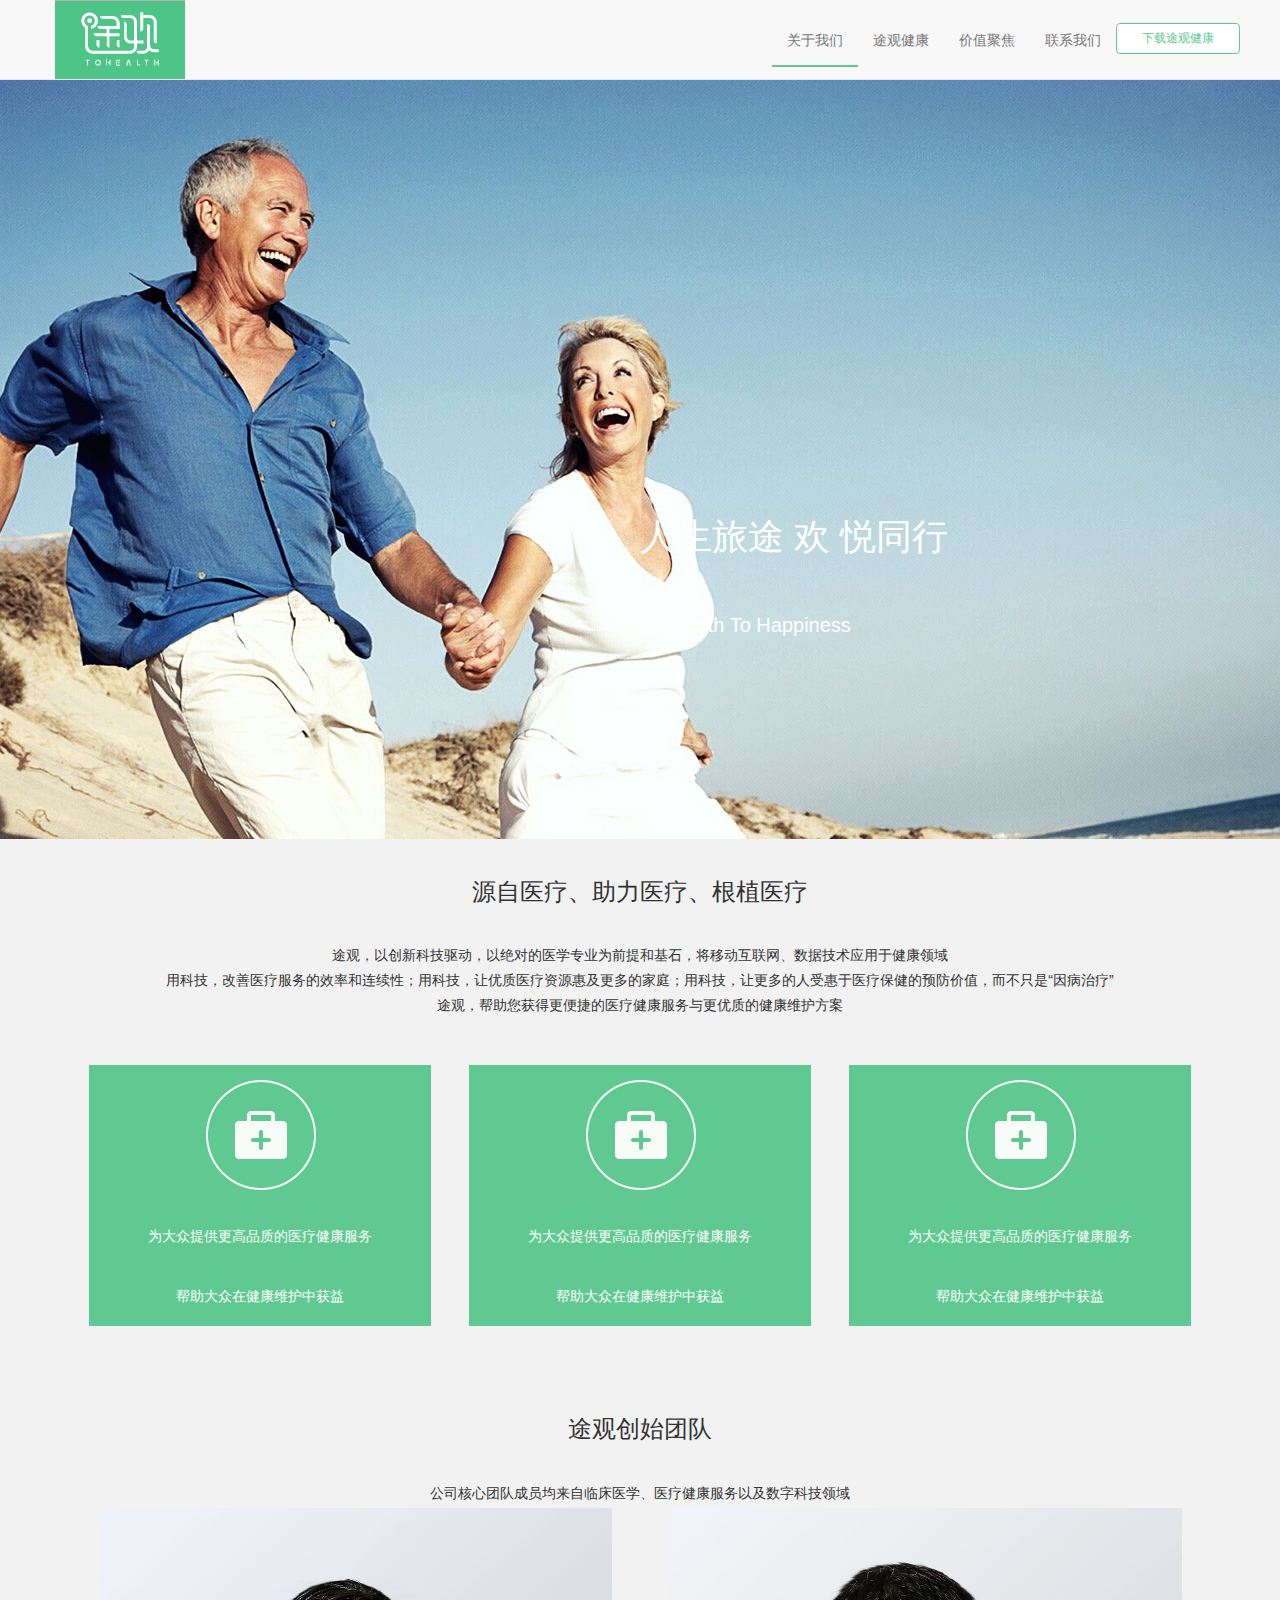
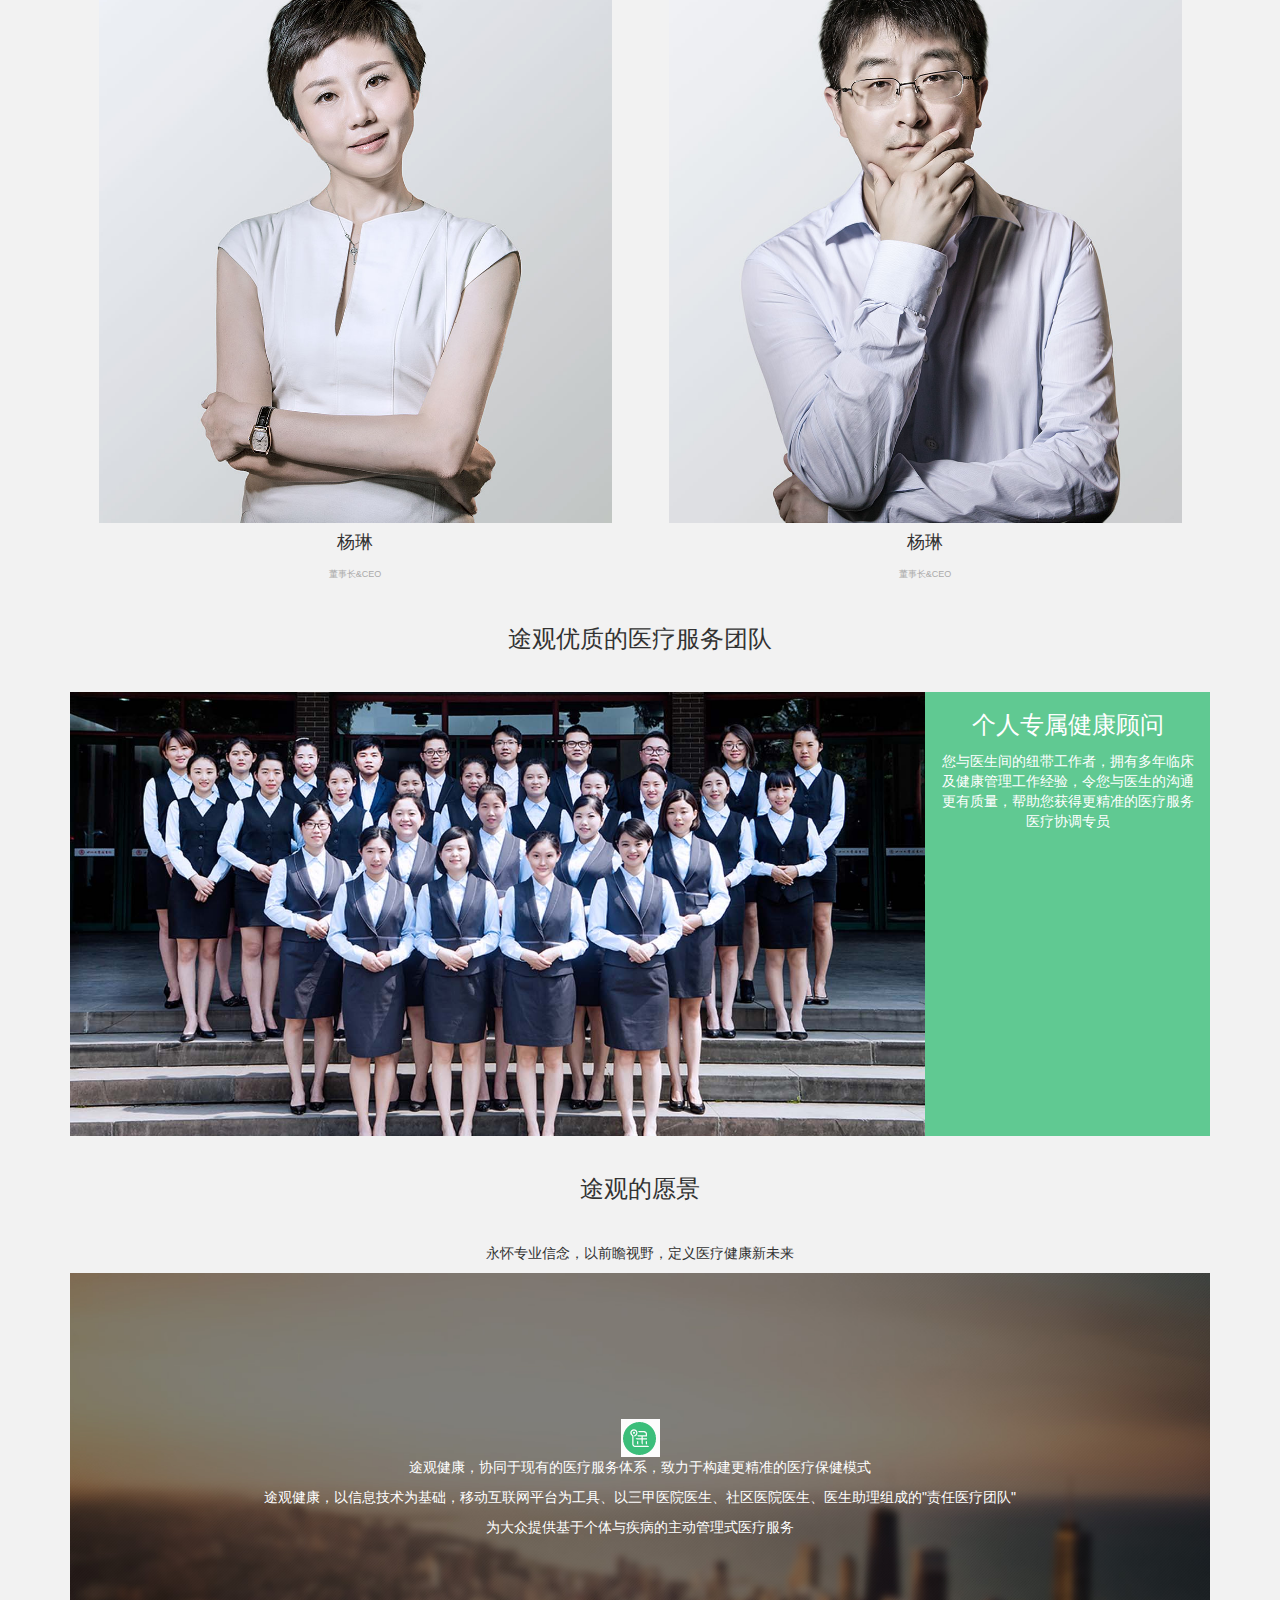
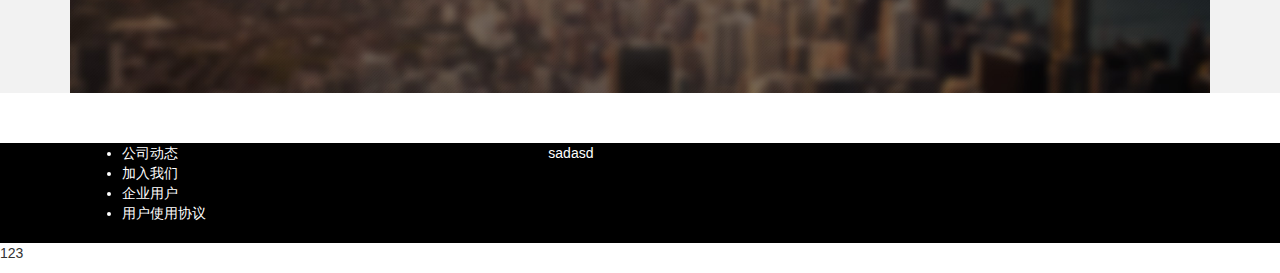
<file: index.html>
<!DOCTYPE html>
<html lang="en">
<head>
    <meta charset="UTF-8">
    <meta http-equiv="X-UA-Compatible" content="IE=edge">
    <meta name="viewport" content="width=device-width, initial-scale=1, maximum-scale=1, user-scalable=no">
    <title>途观</title>
    <link rel="stylesheet" href="css/bootstrap.min.css">
    <link rel="stylesheet" href="css/swiper.min.css">
    <link rel="stylesheet" href="css/animate.css">
    <link rel="stylesheet" href="index.css">
    <script src="js/jquery-3.6.0.js"></script>
    <script src="js/bootstrap.min.js"></script>
    <script src="js/swiper.js"></script>
    <script src="js/swiper.animate1.0.2.min.js"></script>
    
</head>
<body>

   
    <nav class="navbar navbar-default navbar-fixed-top">
        <div class="container">
            <div class="row">
                <div class="navbar-header">
                    <img src="img/logo.png" class="hidden-xs"/>
                    <img src="img/logoS.png" class="visible-xs-block navbar-brand">
                    <button type="button" class="navbar-toggle collapsed chacha" data-toggle="collapse" data-target="#collapse" aria-expanded="false">
                        <span class="icon-bar"></span>
                        <span class="icon-bar" style="opacity: 0.5;"></span>
                        <span class="icon-bar"></span>
                    </button> 
                </div>
                <div class="collapse navbar-collapse navbar-right" style="padding-top: 15px;" id="collapse">
                    <ul class="navbar-nav nav">
                        <li style="border-bottom: #60C992 2px solid;"><a href="index.html">关于我们</a></li>
                        <li><a href="health.html">途观健康</a></li>
                        <li><a href="#">价值聚焦</a></li>
                        <li><a href="#">联系我们</a></li>
                    </ul>
                    <button type="button" class="btn btn-default navbar-btn center-block">下载途观健康</button>
                </div>
            </div>
        </div>
    </nav>


    <section>
        <div class="banner">
          <div class="swiper-container swiper1">
            <div class="swiper-wrapper">
                <div class="swiper-slide slide1">
                    <h1 class="top ani visible-lg-inline-block" swiper-animate-effect="fadeInDown" swiper-animate-duration="0.5s">人生旅途 欢 悦同行</h1>
                    <h2 class="top ani visible-md-inline-block" swiper-animate-effect="fadeInDown" swiper-animate-duration="0.5s">人生旅途 欢 悦同行</h2>
                    <h3 class="top ani visible-sm-inline-block" swiper-animate-effect="fadeInDown" swiper-animate-duration="0.5s">人生旅途 欢 悦同行</h3>
                    <h4 class="top ani visible-xs-inline-block" swiper-animate-effect="fadeInDown" swiper-animate-duration="0.5s">人生旅途 欢 悦同行</h4>
                    <p class="bottom ani" swiper-animate-effect="fadeInUp" swiper-animate-duration="0.5s">To Health To Happiness</p>
                </div>
                <div class="swiper-slide slide2">
                    <h1 class="top ani visible-lg-inline-block" swiper-animate-effect="fadeInDown" swiper-animate-duration="0.5s">人生旅途 欢 悦同行</h1>
                    <h2 class="top ani visible-md-inline-block" swiper-animate-effect="fadeInDown" swiper-animate-duration="0.5s">人生旅途 欢 悦同行</h2>
                    <h3 class="top ani visible-sm-inline-block" swiper-animate-effect="fadeInDown" swiper-animate-duration="0.5s">人生旅途 欢 悦同行</h3>
                    <h4 class="top ani visible-xs-inline-block" swiper-animate-effect="fadeInDown" swiper-animate-duration="0.5s">人生旅途 欢 悦同行</h4>
                    <p class="bottom ani" swiper-animate-effect="fadeInUp" swiper-animate-duration="0.5s">To Health To Happiness</p>
                </div>
                <div class="swiper-button-prev prebtn">&lt</div>
                <div class="swiper-button-next nexbtn">&gt</div> 
                <div class="swiper-pagination swp1"></div>
            </div>
          </div>  
        </div>

        <div class="container">
            <div class="yiliao">
                <h3 class="biaoti">源自医疗、助力医疗、根植医疗</h3>
                <p>途观，以创新科技驱动，以绝对的医学专业为前提和基石，将移动互联网、数据技术应用于健康领域</p>
                <p>用科技，改善医疗服务的效率和连续性；用科技，让优质医疗资源惠及更多的家庭；用科技，让更多的人受惠于医疗保健的预防价值，而不只是“因病治疗”</p>
                <p>途观，帮助您获得更便捷的医疗健康服务与更优质的健康维护方案</p>
                <div class="yiliao_box">
                    <div class="yl_box1">
                        <img src="img/img1.png" alt="">
                        <p>为大众提供更高品质的医疗健康服务</p>
                        <p>帮助大众在健康维护中获益</p>
                    </div>
                    <div class="yl_box1">
                        <img src="img/img1.png" alt="">
                        <p>为大众提供更高品质的医疗健康服务</p>
                        <p>帮助大众在健康维护中获益</p>
                    </div>
                    <div class="yl_box1">
                        <img src="img/img1.png" alt="">
                        <p>为大众提供更高品质的医疗健康服务</p>
                        <p>帮助大众在健康维护中获益</p>
                    </div>
                </div>
            </div>
            <div class="tuandui">
                <h3 class="biaoti">途观创始团队</h3>
                <p>公司核心团队成员均来自临床医学、医疗健康服务以及数字科技领域</p>
                <div class="td_box">
                    <div class="td_1">
                        <img src="img/yanglin.jpg" alt="">
                        <div class="zhezhao">
                            <div>
                                <h5>于波</h5>
                                <p style="font-size: 9px; color: #aaa;">首席医疗官</p>
                                <p>拥有17年临床医疗经验</p>
                                <p>拥有17年临床医疗经验</p>
                                <p>曾供职于四川省人民医院</p>
                                <p>美国克林顿基金会HIV/AIDS(中国)</p>
                                <p>美国疾病控制中心(GAP)</p>
                                <p>世界卫生组织(WHO)认证培训师</p>
                            </div>  
                        </div>
                        <h4>杨琳</h4>
                        <p style="font-size: 9px; color: #aaa;">董事长&CEO</p>
                    </div>
                    <div class="td_1">
                        <img src="img/yubo.jpg" alt="">
                        <div class="zhezhao">
                            <div>
                                <h5>于波</h5>
                                <p style="font-size: 9px; color: #aaa;">首席医疗官</p>
                                <p>拥有17年临床医疗经验</p>
                                <p>拥有17年临床医疗经验</p>
                                <p>曾供职于四川省人民医院</p>
                                <p>美国克林顿基金会HIV/AIDS(中国)</p>
                                <p>美国疾病控制中心(GAP)</p>
                                <p>世界卫生组织(WHO)认证培训师</p>
                            </div>
                        </div>
                        <h4>杨琳</h4>
                        <p style="font-size: 9px; color: #aaa;">董事长&CEO</p>
                    </div>
                </div>
            </div>

            <div class="fuwu">
                <h3 class="biaoti">途观优质的医疗服务团队</h3>
                <div class="swiper-container swiper2">
                    <div class="swiper-wrapper">
                        <div class="swiper-slide">
                            <img src="img/b1.jpg" alt="">
                            <div>
                                <h3 class="ani" swiper-animate-effect="fadeInUp" swiper-animate-duration="1.5s">个人专属健康顾问</h3>
                                <p class="ani" swiper-animate-effect="fadeInUp" swiper-animate-duration="1s" swiper-animate-delay="0.5s"> 您与医生间的纽带工作者，拥有多年临床及健康管理工作经验，令您与医生的沟通更有质量，帮助您获得更精准的医疗服务医疗协调专员</p>
                            </div>
                        </div>
                        <div class="swiper-slide">
                            <img src="img/b2.jpg" alt="">
                            <div>
                                <h3 class="ani" swiper-animate-effect="fadeInUp" swiper-animate-duration="1.5s">医疗协调专员</h3>
                                <p class="ani" swiper-animate-effect="fadeInUp" swiper-animate-duration="1s" swiper-animate-delay="0.5s"> 您与家人的医疗服务协调顾问，拥有多年临床工作背景和分诊经验，给予您和家人必要的就医指导，帮助您选择适需的科室就医、获得专科医生线上预诊服务，或为您连接您所需的医疗服务</p>
                            </div>
                        </div>
                        <div class="swiper-slide">
                            <img src="img/b3.jpg" alt="">
                            <div>
                                <h3 class="ani" swiper-animate-effect="fadeInUp" swiper-animate-duration="1.5s">途观家庭医生</h3>
                                <p class="ani" swiper-animate-effect="fadeInUp" swiper-animate-duration="1s" swiper-animate-delay="0.5s"> 您与家人的健康守门人。解决您与家庭日常大多数的医疗需求及慢性疾病稳定期的治疗、随访与管理。在途观健康管理平台与健康顾问支持下，协助您完成更精准，更有价值的诊疗</p>
                            </div>
                        </div>
                        <div class="swiper-slide">
                            <img src="img/b4.jpg" alt="">
                            <div>
                                <h3 class="ani" swiper-animate-effect="fadeInUp" swiper-animate-duration="1.5s">途观大夫</h3>
                                <p class="ani" swiper-animate-effect="fadeInUp" swiper-animate-duration="1s" swiper-animate-delay="0.5s"> 如您与家人患有慢性疾病，定期为您连接三甲医院专科医生，并评估指导您的诊疗方案。当家庭发生临床医疗需求，将为您推荐并连接最适宜的医生与专家，确保获得更优的医疗解决方案</p>
                            </div>
                        </div>
                        <div class="swiper-pagination swp2"></div>
                    </div>
                </div>
                <h3 class="biaoti">途观的愿景</h3>
                <p class="huai">永怀专业信念，以前瞻视野，定义医疗健康新未来</p>
                <div class="yuanjing">
                    <img src="img/logoS.png">
                    <p>途观健康，协同于现有的医疗服务体系，致力于构建更精准的医疗保健模式</p>
                    <p>途观健康，以信息技术为基础，移动互联网平台为工具、以三甲医院医生、社区医院医生、医生助理组成的"责任医疗团队"</p> 
                    <p>为大众提供基于个体与疾病的主动管理式医疗服务</p>
                </div>  
        </div>
    </section>
    <footer class="container-fluid">
        <div class="row">
            <div class="col-md-4 col-md-offset-1">
                <ul>
                    <li>公司动态</li>
                    <li>加入我们</li>
                    <li>企业用户</li>
                    <li>用户使用协议</li>
                </ul>
            </div>
            <div class="col-md-3">
                sadasd
            </div>
        </div>
    </footer>
<p class="ani">123</p>
    <script>
        /*这两个swiper有干扰初始化没问题，但是对animate的初始化有问题*/
        var mySwiper = new Swiper('.swiper1', {
            autoplay: 3000,//可选选项，自动滑动
            effect : 'fade',
            loop : true,
            onInit: function(swiper){ //Swiper2.x的初始化是onFirstInit
                swiperAnimateCache(swiper,".swiper1"); //隐藏动画元素 
                swiperAnimate(swiper,".swiper1"); //初始化完成开始动画
            }, 
            onSlideChangeEnd: function(swiper){ 
                swiperAnimate(swiper,".swiper1"); //每个slide切换结束时也运行当前slide动画
            } , 
            prevButton:'.swiper-button-prev',
            nextButton:'.swiper-button-next',
        })
        mySwiper.container[0].onmouseover=function(){
            mySwiper.stopAutoplay();
        }
        //鼠标移出开始自动切换
        mySwiper.container[0].onmouseout=function(){
            mySwiper.startAutoplay();
        }
        var mySwiper2 = new Swiper('.swiper2', {
            autoplay: 3000,//可选选项，自动滑动
            effect : 'fade',
            loop : true,
            speed:1000,
            onInit: function(swiper){ //Swiper2.x的初始化是onFirstInit
                swiperAnimateCache(swiper,".swiper2"); //隐藏动画元素 
                swiperAnimate(swiper,".swiper2"); //初始化完成开始动画
            }, 
            onSlideChangeEnd: function(swiper){ 
                swiperAnimate(swiper,".swiper2"); //每个slide切换结束时也运行当前slide动画
            } 
        })
        var icon=document.getElementsByClassName("icon-bar");
        var chacha=document.getElementsByClassName("chacha")[0];
        var cha=true;
        chacha.onclick=function(){
            if(cha){
                icon[0].style.transform="rotate(45deg) translateY(4px) translateX(5px)"
                icon[1].style.opacity="0"
                icon[2].style.transform="rotate(-45deg) translateY(-4px) translateX(5px)"
                cha=!cha
            }
            else{
                icon[0].style.transform="rotate(0deg) translateY(0px) translateX(0px)"
                icon[1].style.opacity="0.5"
                icon[2].style.transform="rotate(0deg) translateY(0px) translateX(0px)"
                cha=!cha
            }  
        }

    </script>
</body>
</html>
</file>
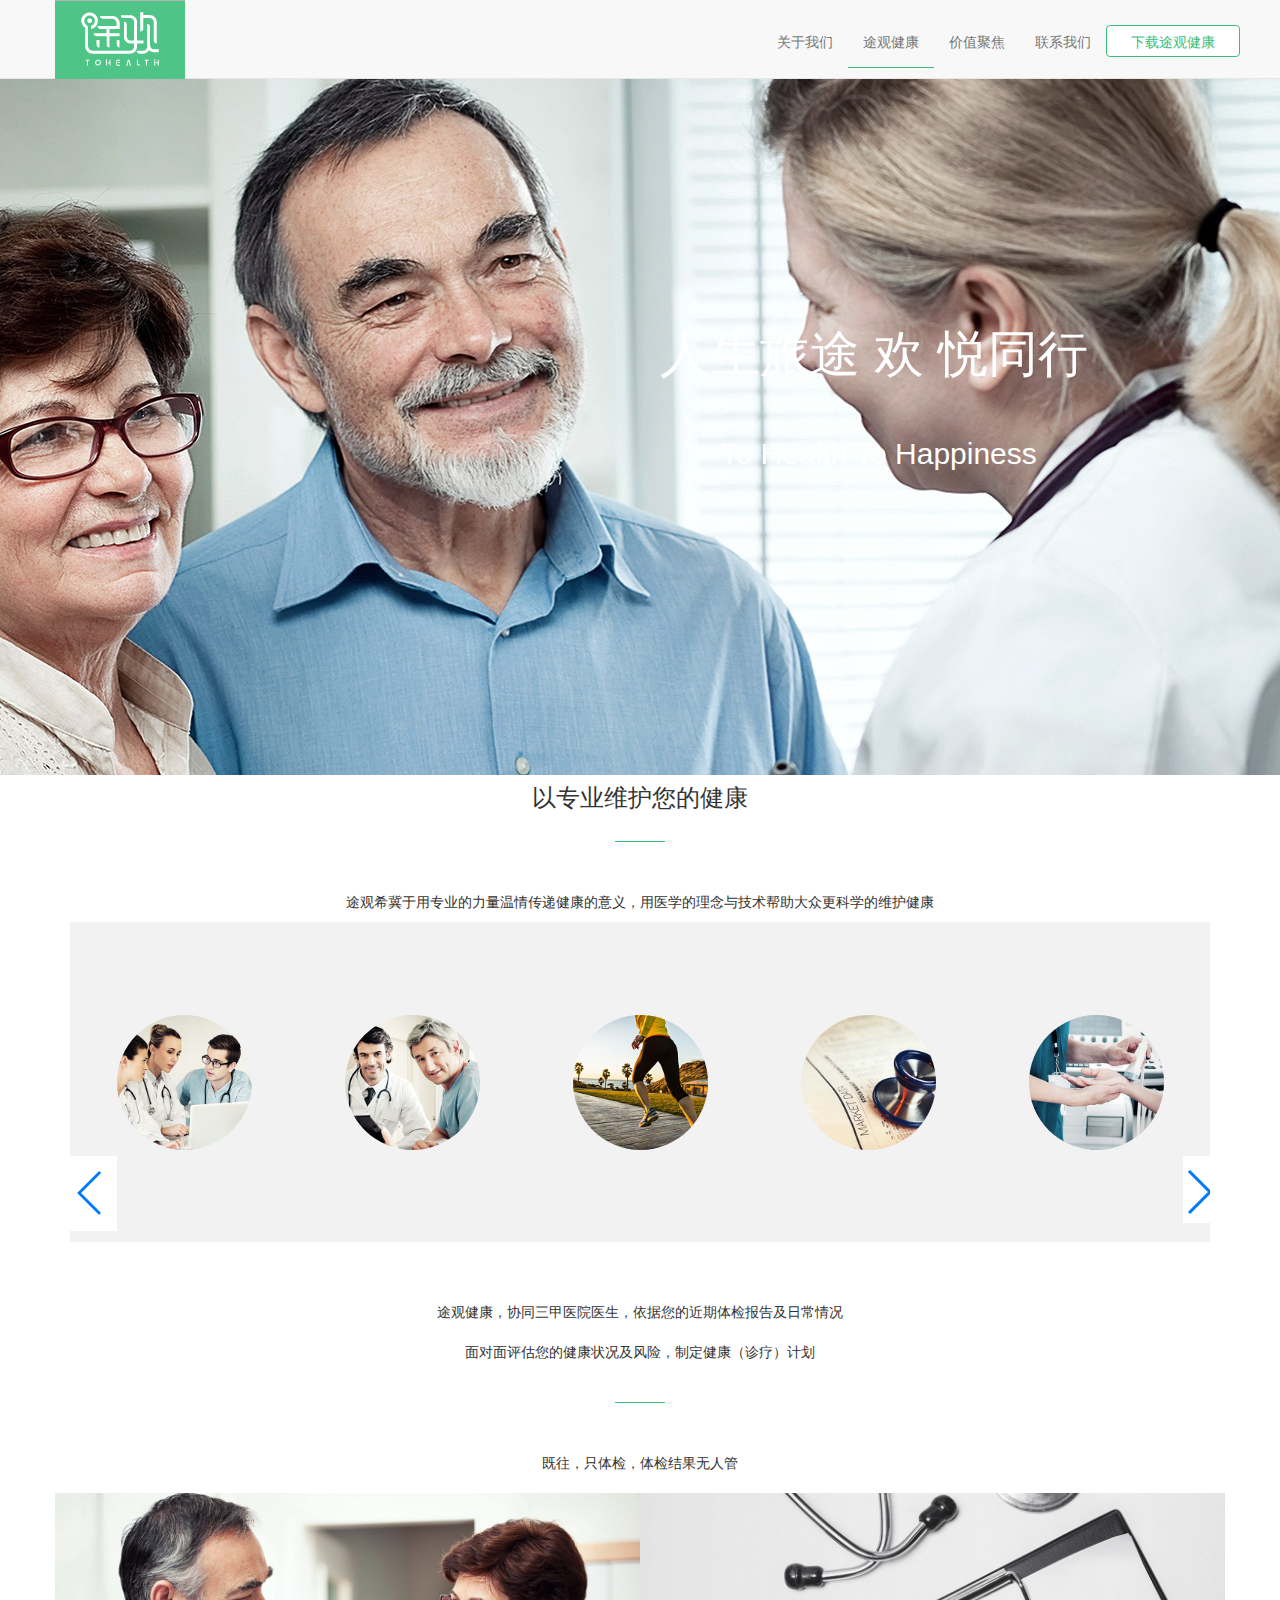
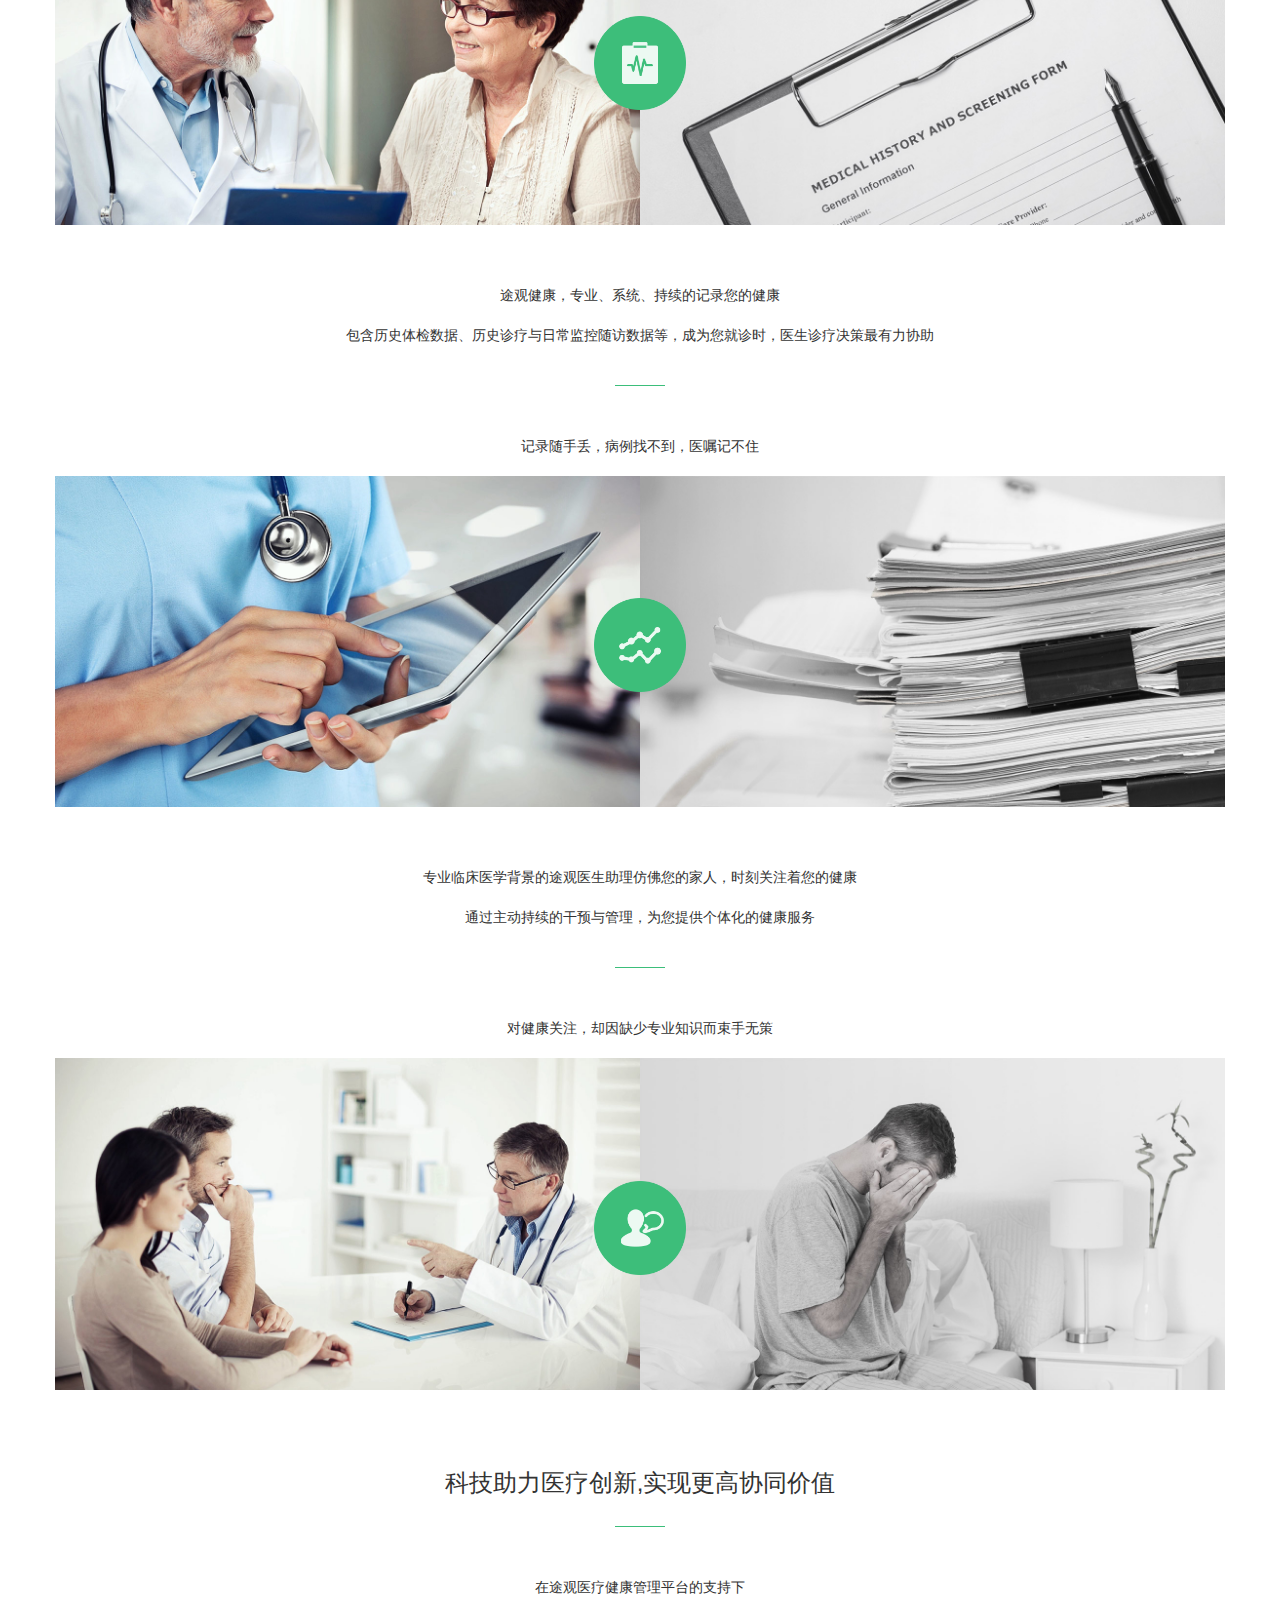
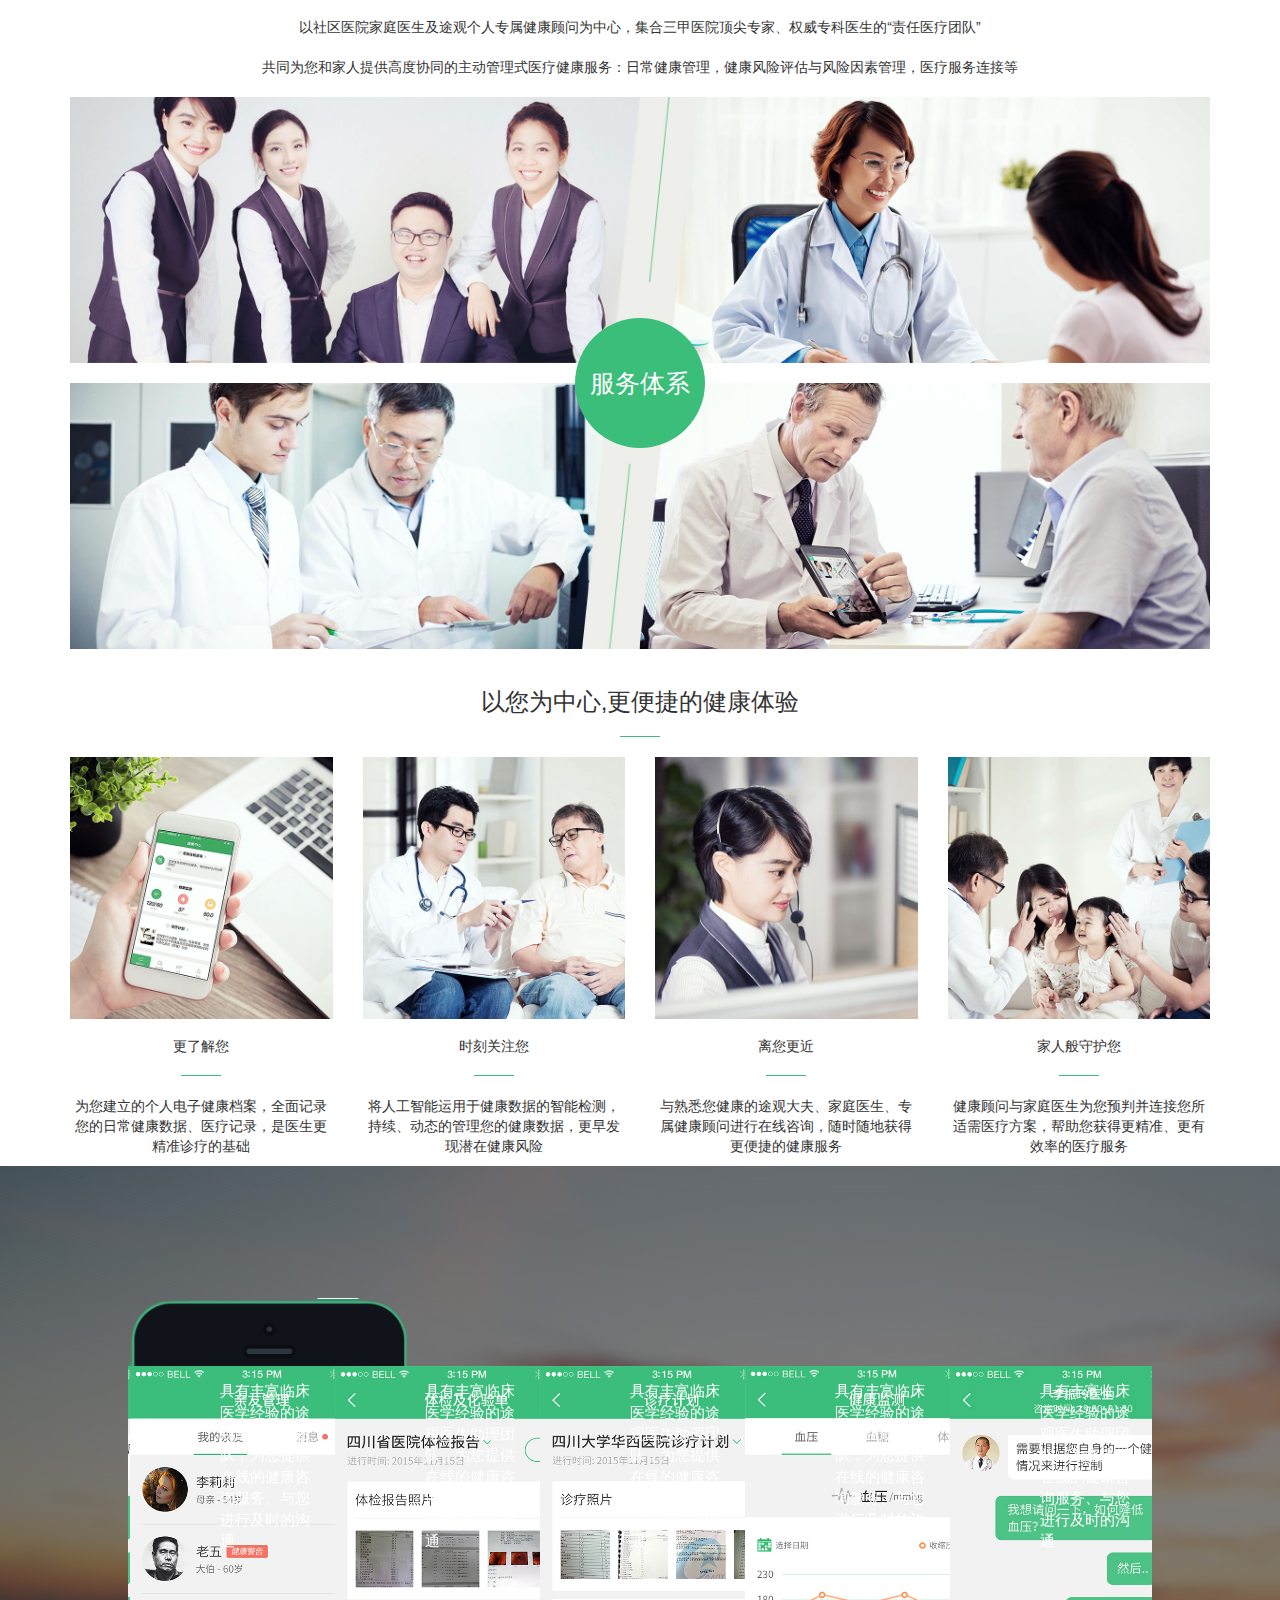
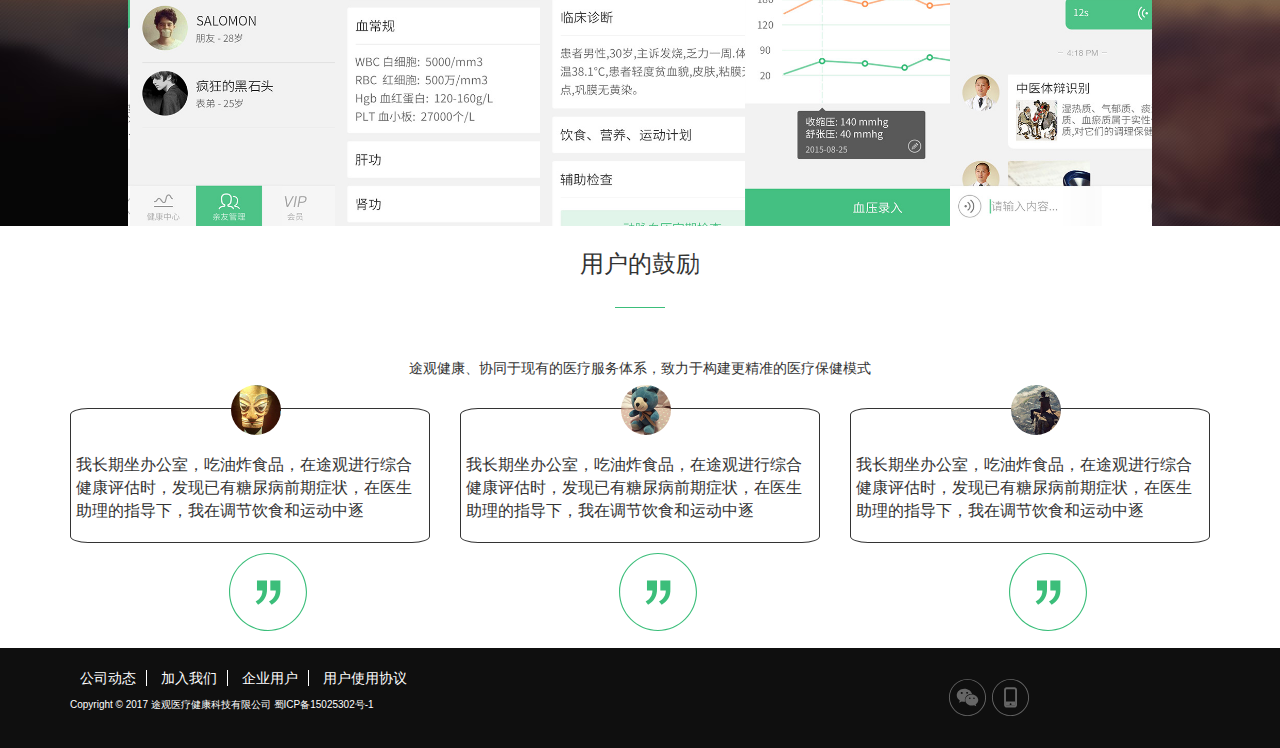
<file: health.html>
<!DOCTYPE html>
<html lang="en">
<head>
    <meta charset="UTF-8">
    <meta http-equiv="X-UA-Compatible" content="IE=edge">
    <meta name="viewport" content="width=device-width, initial-scale=1.0">
    <title>Document</title>
    <script src="js/jquery-3.6.0.js"></script>
    <link rel="stylesheet" href="health.css">
    <link rel="stylesheet" href="css/bootstrap.css">
    <link rel="stylesheet" href="css/swiper.min.css">
    <link rel="stylesheet" href="css/animate.css">
    <script src="js/swiper.js"></script>
    <script src="js/swiper.animate1.0.2.min.js"></script>
    <script src="js/bootstrap.min.js"></script>
    <style>
        *{margin: 0;padding: 0;}
      
        @media only screen and (min-width:768px){
            .navbar-brand .logos{
                display: none;
            }
            .navbar-nav li:nth-of-type(5){
                display: none;
            }
            .slide2 ul li h1{
                font-size: 20px;
            }
            .slide2 ul{
                position: absolute;
                left: 45%;  
            }
            .confirst .dou{
                width: 17%;
                margin-left: 40%;
            }
            .confirst{
                margin-bottom: 40px;
            }
        }
        @media only screen and (min-width:992px){
            .slide2 ul li h1{
                font-size: 36px;
            }
            .slide2 ul{
                position: absolute;
                left: 45%;
            }
            .confirst .dou{
                width: 25%;
                margin-left: 40%;
            }
        }
        @media only screen and (min-width:1200px){
            .slide2 ul li h1{
                font-size: 36px;
            }
            .confirst .dou{
                width: 30%;
            }
        }
        @media only screen and (max-width:768px){
            .navbar-brand img:nth-of-type(1){
                display: none;
            }
            .navbar-default{
                height: 51px;
            }
            .navbar-brand{
                width: 50px;
                height: 51px;
            }
            .navbar-brand .logos{
                width: 30px;
                height: 30px;
                margin-top: 10px;
            }
            .navbar-collapse{
                background: #f0f0f0;
                height: 237px;
            }
            .navbar-nav li{
                border-bottom: 2px solid #ccc;
                text-align: center;
            }
            .navbar .btn.btn-default{
                display: none;
            }

            .imgbox{
                display: none;
            }
            .imgboxa{
                display: block;
            }
            .slide2 ul{
                display: none; 
            }
            .slide2 .a{
                position: absolute;
                left: 1.5%;
            }

            .confirst .dou{
                width: 12%;
                margin-left: 42%;
            }
            .confirst{
                margin-bottom: 50px;
            }

            footer{
                height: 50px;
            }
            footer .container{
                padding-top: 3px;
            }
            footer .footleft .brand{
                text-align: center;
            }
        }
        
    </style>
</head>
<body>
    <nav class="navbar navbar-default navbar-fixed-top">
        <div class="container">
            <div class="row">
                <div class="navbar-header">
                  <button type="button" class="navbar-toggle collapsed" data-toggle="collapse" data-target="#col">
                    <span class="icon-bar"></span>
                    <span class="icon-bar"></span>
                    <span class="icon-bar"></span>
                  </button>
                  <a class="navbar-brand" href="#">
                      <img src="img/logo.png" alt="">
                      <img src="img/logoS.png" alt="" class="logos">
                  </a>
                </div>
                <div class="collapse navbar-collapse navbar-right" id="col">
                  <ul class="nav navbar-nav">
                    <li><a href="index.html">关于我们</a></li>
                    <li  class="on"><a href="health.html">途观健康</a></li>
                    <li><a href="value.html">价值聚焦</a></li>
                    <li><a href="content.html">联系我们</a></li>
                    <li><a href="#">下载途观健康</a></li>
                  </ul>
                  <div class="btn btn-default">下载途观健康</div>
                </div>
            </div>
        </div>
    </nav>
    <div class="imgbox">
        <div class="imgtxt">
            <div class="first">
                <div class="text1 texta">人生旅途 欢 悦同行</div>
                <div class="text2 textb">To Health To Happiness</div>
            </div>
            <div class="second">
                <div class="text1 texta">人生旅途 欢 悦同行</div>
                <div class="text2 textb">To Health To Happiness</div>
            </div>
        </div>
        
        <div class="an prev">
            <span class="glyphicon glyphicon-chevron-left"></span>
        </div>
        <div class="an next">
            <span class="glyphicon glyphicon-chevron-right"></span>
        </div>
    </div>
    <div class="imgboxa">
        <div class="firsta">
            <div class="text1 texta">人生旅途 欢 悦同行</div>
            <div class="text2 textb">To Health To Happiness</div>
        </div>
        <div class="seconda">
            <div class="text1 texta">人生旅途 欢 悦同行</div>
            <div class="text2 textb">To Health To Happiness</div>
        </div>
    </div>
    <div class="container">
        <div class="healthy">
            <h3>以专业维护您的健康</h3>
            <div class="line"></div>
            <p>途观希冀于用专业的力量温情传递健康的意义，用医学的理念与技术帮助大众更科学的维护健康</p>
            <div class="swiper-container swiper1">
                <div class="swiper-wrapper wrapper1">
                    <div class="swiper-slide slide1">
                        <img src="img/garden01.jpg" alt="" class="garden">
                    </div>
                    <div class="swiper-slide slide1">
                        <img src="img/garden02.jpg" alt="" class="garden">
                    </div>
                    <div class="swiper-slide slide1">
                        <img src="img/garden03.jpg" alt="" class="active garden">
                    </div>
                    <div class="swiper-slide slide1">
                        <img src="img/garden04.jpg" alt="" class="garden">
                    </div>
                    <div class="swiper-slide slide1">
                        <img src="img/garden05.jpg" alt="" class="garden">
                    </div>
                </div>
                <div class="swiper-button-prev">
                    <img src="img/left.jpg" alt="" class="prev">
                </div>
                <div class="swiper-button-next">
                    <img src="img/right.jpg" alt="" class="next">
                </div>
            </div>
        </div>
        <div class="tijian">
            <p>途观健康，协同三甲医院医生，依据您的近期体检报告及日常情况</p>
            <p>面对面评估您的健康状况及风险，制定健康（诊疗）计划</p>
            <div class="line"></div>
            <p>既往，只体检，体检结果无人管</p>
            <div class="row">
                <img src="img/tuhuan1_l2x.jpg" alt="" class="col-lg-6 col-md-6 col-sm-6 col-xs-6">    
                <img src="img/tuhuan1_r2x.jpg" alt="" class="col-lg-6 col-md-6  col-sm-6 col-xs-6">
            </div>
            <img src="img/zljh-logo-icon.png" alt="" class="green1">
        </div>
        <div class="jilu">
            <p>途观健康，专业、系统、持续的记录您的健康</p>
            <p>包含历史体检数据、历史诊疗与日常监控随访数据等，成为您就诊时，医生诊疗决策最有力协助</p>
            <div class="line"></div>
            <p>记录随手丢，病例找不到，医嘱记不住</p>
            <div class="row">
                <img src="img/tuhuan3_l2x.jpg" alt="" class="col-lg-6 col-md-6 col-sm-6 col-xs-6">    
                <img src="img/tuhuan4_r2x.jpg" alt="" class="col-lg-6 col-md-6  col-sm-6 col-xs-6">
            </div>
            <img src="img/hzsj-logo-icon.png" alt="" class="green1">
        </div>
        <div class="focus">
            <p>专业临床医学背景的途观医生助理仿佛您的家人，时刻关注着您的健康</p>
            <p>通过主动持续的干预与管理，为您提供个体化的健康服务</p>
            <div class="line"></div>
            <p>对健康关注，却因缺少专业知识而束手无策</p>
            <div class="row">
                <img src="img/tuhuan5_l2x.jpg" alt="" class="col-lg-6 col-md-6 col-sm-6 col-xs-6">    
                <img src="img/tuhuan6_r2x.jpg" alt="" class="col-lg-6 col-md-6  col-sm-6 col-xs-6">
            </div>
            <img src="img/hzgl-logo-icon.png" alt="" class="green1">
        </div>
        <div class="service">
            <h3>科技助力医疗创新,实现更高协同价值</h3>
            <div class="line"></div>
            <p>在途观医疗健康管理平台的支持下</p>
            <p>以社区医院家庭医生及途观个人专属健康顾问为中心，集合三甲医院顶尖专家、权威专科医生的“责任医疗团队”</p>
            <p>共同为您和家人提供高度协同的主动管理式医疗健康服务：日常健康管理，健康风险评估与风险因素管理，医疗服务连接等</p>
            <div class="ser">
                <img src="img/fuwutixi-11.jpg" alt="">
                <img src="img/fuwutixi-2.jpg" alt="">
                <div class="circle">
                    <span>服务体系</span>
                </div>
            </div>
            
        </div>
        <div class="tiyan">
            <h3>以您为中心,更便捷的健康体验</h3>
            <div class="line"></div>
            <div class="row">
                <div class="tu1 col-lg-3 col-md-3 col-sm-3 col-xs-6">
                    <img src="img/center-img-01.jpg" alt="">
                    <h5>更了解您</h5>
                    <div class="line"></div>
                    <p>为您建立的个人电子健康档案，全面记录您的日常健康数据、医疗记录，是医生更精准诊疗的基础</p>
                </div>
                <div class="tu1 col-lg-3 col-md-3 col-sm-3 col-xs-6">
                    <img src="img/center-img-02.jpg" alt="">
                    <h5>时刻关注您</h5>
                    <div class="line"></div>
                    <p>将人工智能运用于健康数据的智能检测，持续、动态的管理您的健康数据，更早发现潜在健康风险</p>
                </div>
                <div class="tu1 col-lg-3 col-md-3 col-sm-3 col-xs-6">
                    <img src="img/center-img-03.jpg" alt="">
                    <h5>离您更近</h5>
                    <div class="line"></div>
                    <p>与熟悉您健康的途观大夫、家庭医生、专属健康顾问进行在线咨询，随时随地获得更便捷的健康服务</p>
                </div>
                <div class="tu1 col-lg-3 col-md-3 col-sm-3 col-xs-6">
                    <img src="img/center-img-04.jpg" alt="">
                    <h5>家人般守护您</h5>
                    <div class="line"></div>
                    <p>健康顾问与家庭医生为您预判并连接您所适需医疗方案，帮助您获得更精准、更有效率的医疗服务</p>
                </div>
            </div>
        </div>
    </div>
    <div class="changemore">
        <img src="img/phone.png" alt="" class="phone">
        <div class="swiper-container swiper2">
            <div class="swiper-wrapper wrapper2">
                <div class="swiper-slide slide2">
                    <img src="img/a1.jpg" alt="" class="a">
                    <ul>
                        <li class="ani" swiper-animate-effect="fadeInUp" swiper-animate-duration="0.5s" swiper-animate-delay="0.3s"><h1>随时随地</h1></li>
                        <li class="ani" swiper-animate-effect="fadeInUp" swiper-animate-duration="0.5s" swiper-animate-delay="0.6s"><h1>咨询您的专属健康顾问</h1></li>
                        <li class="ani" swiper-animate-effect="fadeInUp" swiper-animate-duration="0.5s" swiper-animate-delay="0.9s"><div class="line"></div></li>
                        <li class="ani" swiper-animate-effect="fadeInUp" swiper-animate-duration="0.5s" swiper-animate-delay="1.2s"><p>具有丰富临床医学经验的途观医生助理团队，为您提供在线的健康咨询服务、与您进行及时的沟通</p></li>
                    </ul>
                </div>
                <div class="swiper-slide slide2">
                    <img src="img/a2.jpg" alt="" class="a">
                    <ul>
                        <li class="ani" swiper-animate-effect="fadeInUp" swiper-animate-duration="0.5s" swiper-animate-delay="0.3s"><h1>随时随地</h1></li>
                        <li class="ani" swiper-animate-effect="fadeInUp" swiper-animate-duration="0.5s" swiper-animate-delay="0.6s"><h1>咨询您的专属健康顾问</h1></li>
                        <li class="ani" swiper-animate-effect="fadeInUp" swiper-animate-duration="0.5s" swiper-animate-delay="0.9s"><div class="line"></div></li>
                        <li class="ani" swiper-animate-effect="fadeInUp" swiper-animate-duration="0.5s" swiper-animate-delay="1.2s"><p>具有丰富临床医学经验的途观医生助理团队，为您提供在线的健康咨询服务、与您进行及时的沟通</p></li>
                    </ul>
                </div>
                <div class="swiper-slide slide2">
                    <img src="img/a3.jpg" alt="" class="a">
                    <ul>
                        <li class="ani" swiper-animate-effect="fadeInUp" swiper-animate-duration="0.5s" swiper-animate-delay="0.3s"><h1>随时随地</h1></li>
                        <li class="ani" swiper-animate-effect="fadeInUp" swiper-animate-duration="0.5s" swiper-animate-delay="0.6s"><h1>咨询您的专属健康顾问</h1></li>
                        <li class="ani" swiper-animate-effect="fadeInUp" swiper-animate-duration="0.5s" swiper-animate-delay="0.9s"><div class="line"></div></li>
                        <li class="ani" swiper-animate-effect="fadeInUp" swiper-animate-duration="0.5s" swiper-animate-delay="1.2s"><p>具有丰富临床医学经验的途观医生助理团队，为您提供在线的健康咨询服务、与您进行及时的沟通</p></li>
                    </ul>
                </div>
                <div class="swiper-slide slide2">
                    <img src="img/a4.jpg" alt="" class="a">
                    <ul>
                        <li class="ani" swiper-animate-effect="fadeInUp" swiper-animate-duration="0.5s" swiper-animate-delay="0.3s"><h1>随时随地</h1></li>
                        <li class="ani" swiper-animate-effect="fadeInUp" swiper-animate-duration="0.5s" swiper-animate-delay="0.6s"><h1>咨询您的专属健康顾问</h1></li>
                        <li class="ani" swiper-animate-effect="fadeInUp" swiper-animate-duration="0.5s" swiper-animate-delay="0.9s"><div class="line"></div></li>
                        <li class="ani" swiper-animate-effect="fadeInUp" swiper-animate-duration="0.5s" swiper-animate-delay="1.2s"><p>具有丰富临床医学经验的途观医生助理团队，为您提供在线的健康咨询服务、与您进行及时的沟通</p></li>
                    </ul>
                </div>
                <div class="swiper-slide slide2">
                    <img src="img/a5.jpg" alt="" class="a">
                    <ul>
                        <li class="ani" swiper-animate-effect="fadeInUp" swiper-animate-duration="0.5s" swiper-animate-delay="0.3s"><h1>随时随地</h1></li>
                        <li class="ani" swiper-animate-effect="fadeInUp" swiper-animate-duration="0.5s" swiper-animate-delay="0.6s"><h1>咨询您的专属健康顾问</h1></li>
                        <li class="ani" swiper-animate-effect="fadeInUp" swiper-animate-duration="0.5s" swiper-animate-delay="0.9s"><div class="line"></div></li>
                        <li class="ani" swiper-animate-effect="fadeInUp" swiper-animate-duration="0.5s" swiper-animate-delay="1.2s"><p>具有丰富临床医学经验的途观医生助理团队，为您提供在线的健康咨询服务、与您进行及时的沟通</p></li>
                    </ul>
                </div>
            </div>
        </div>
    </div>
    <div class="container">
        <div class="conage">
            <h3>用户的鼓励</h3>
            <div class="line"></div>
            <p class="conp">途观健康、协同于现有的医疗服务体系，致力于构建更精准的医疗保健模式</p>
            <div class="row">
                <div class="confirst col-lg-4 col-md-4 col-sm-6 col-xs-12">
                    <img src="img/xiong1.jpg" alt="" class="xiong">
                    <p class="xiongtext">我长期坐办公室，吃油炸食品，在途观进行综合健康评估时，发现已有糖尿病前期症状，在医生助理的指导下，我在调节饮食和运动中逐</p>
                    <img src="img/yhgl-icon.svg" alt="" class="dou col-lg-3 col-md-3">
                </div>
                <div class="confirst col-lg-4 col-md-4 col-sm-6 col-xs-12">
                    <img src="img/xiong2.jpg" alt="" class="xiong">
                    <p class="xiongtext">我长期坐办公室，吃油炸食品，在途观进行综合健康评估时，发现已有糖尿病前期症状，在医生助理的指导下，我在调节饮食和运动中逐</p>
                    <img src="img/yhgl-icon.svg" alt="" class="dou col-lg-3 col-md-3">
                </div>
                <div class="confirst col-lg-4 col-md-4 col-sm-6 col-xs-12">
                    <img src="img/xiong3.jpg" alt="" class="xiong">
                    <p class="xiongtext">我长期坐办公室，吃油炸食品，在途观进行综合健康评估时，发现已有糖尿病前期症状，在医生助理的指导下，我在调节饮食和运动中逐</p>
                    <img src="img/yhgl-icon.svg" alt="" class="dou col-lg-3 col-md-3">
                </div>
            </div>
        </div>
    </div>
    <div class="container-fulid">
        <footer>
            <div class="container">
                <div class="row">
                    <div class="footleft col-lg-9 col-md-9 col-sm-9">
                        <div class="foot hidden-xs">
                            <a href="#">公司动态</a>
                            <a href="#">加入我们</a>
                            <a href="#">企业用户</a>
                            <a href="#">用户使用协议</a>
                        </div>
                        <div class="brand">  
                            Copyright © 2017 途观医疗健康科技有限公司 蜀ICP备15025302号-1
                        </div>
                    </div>
                    <div class="footright col-lg-3 col-md-3 col-sm-3 hidden-xs">
                        <img src="img/wewix-ico.svg" alt="">
                        <img src="img/shouji-logo-icon.svg" alt="">
                    </div>
                </div>
            </div>
        </footer>
    </div>
    <script>
        var flag=true;
        $('.navbar-toggle.collapsed').click(function(){
            if(flag){
                $('span:nth-of-type(1)').css({transform:"rotate(45deg) translateY(3px) translateX(7px)",transition:"all 1s"})
                $('span:nth-of-type(2)').css({opacity:"0",transition:"all 1s"})
                $('span:nth-of-type(3)').css({transform:"rotate(-45deg) translateY(-3px) translateX(7px)",transition:"all 1s"})
                flag=!flag
            }else{
                $('span:nth-of-type(1)').css({transform:"rotate(0deg)"})
                $('span:nth-of-type(2)').css({opacity:"1"})
                $('span:nth-of-type(3)').css({transform:"rotate(0deg)"})
                flag=!flag
            }
        })
        
        var mySwiper = new Swiper ('.swiper1', {
            onInit: function(swiper){ //Swiper2.x的初始化是onFirstInit
                swiperAnimateCache(swiper); //隐藏动画元素 
                swiperAnimate(swiper); //初始化完成开始动画
            }, 
                onSlideChangeEnd: function(swiper){ 
                swiperAnimate(swiper); //每个slide切换结束时也运行当前slide动画
            } ,

            onSlideChangeStart: function(swiper){
                $(".slide1 .garden").css({width:"135px",height:"135px"})
                $(".slide1 .garden").eq(swiper.activeIndex).css({width:"270px",height:"270px"})
            },
            slidesPerView:5,
            loop:true,
            autoplay:2000,
            centeredSlides : true,
            initialSlide :2,
            observer: true,
            speed:2000,
            prevButton:'.swiper-button-prev',
            nextButton:'.swiper-button-next',
        })
        var mySwiper2=new Swiper('.swiper2',{
            onInit: function(swiper){ //Swiper2.x的初始化是onFirstInit
                swiperAnimateCache(swiper); //隐藏动画元素 
                swiperAnimate(swiper); //初始化完成开始动画
            }, 
                onSlideChangeEnd: function(swiper){ 
                swiperAnimate(swiper); //每个slide切换结束时也运行当前slide动画
            } ,
            autoplay: 1000,//可选选项，自动滑动
            speed:1000,
            slidesPerView : 5,
            loop:true,
            spaceBetween : 1,
            centeredSlides:true,
            initialSlide: 2,
        })
        function star(){
            var wid=$(document).width()
            console.log(wid)
            if(wid<992){
                mySwiper.params.slidesPerView=1;    
            }
            else if(wid>1200){
                mySwiper.params.slidesPerView=5;         
            }
            else{
                mySwiper.params.slidesPerView=3;
            }
            mySwiper.update();
            mySwiper.reLoop();
            mySwiper.onResize();
            mySwiper.slideNext();
        }
        window.onresize=function(){star();}
        window.onload=function(){ star();}
    </script>
</body>
</html>
</file>
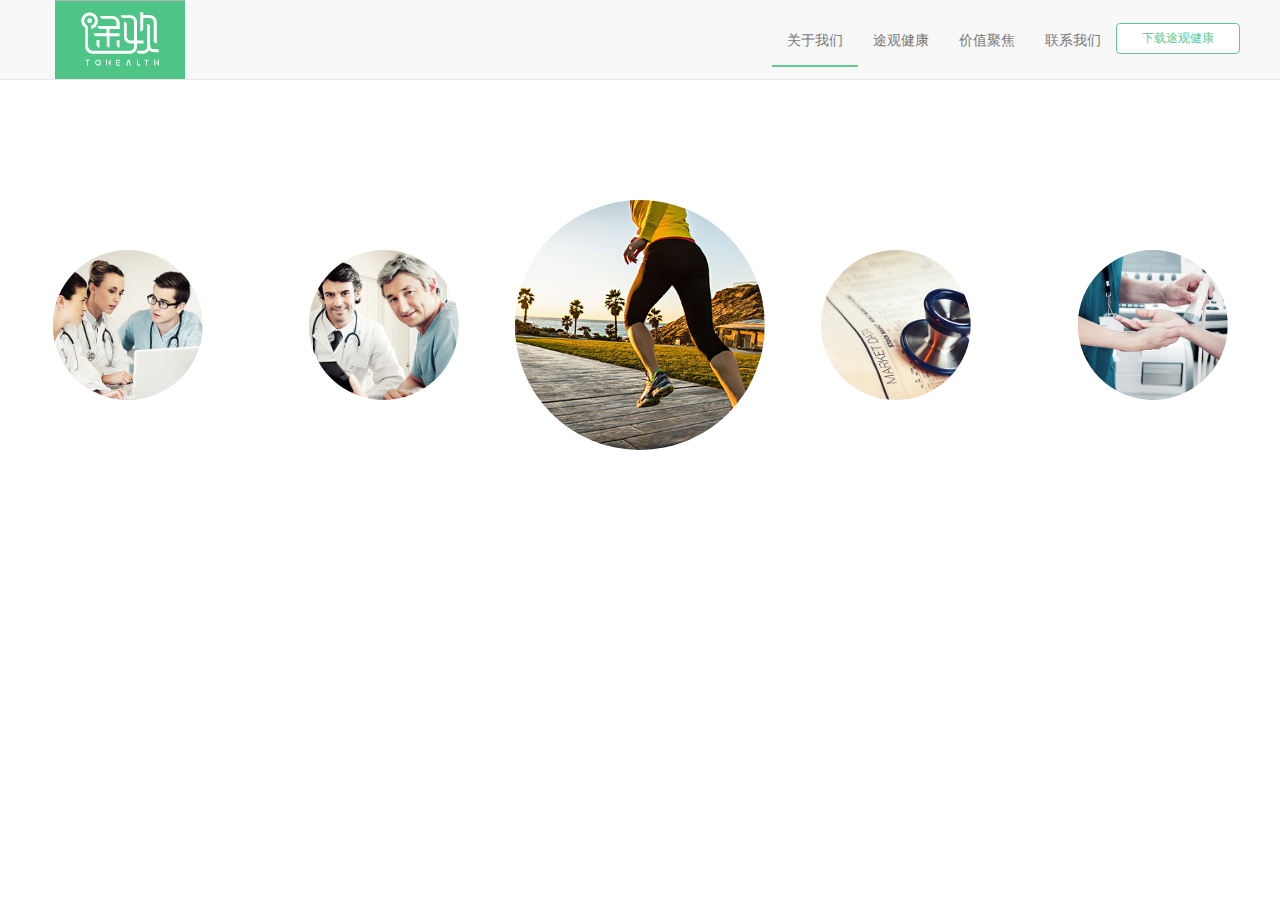
<file: LIANXI.HTML>
<!DOCTYPE html>
<html lang="en">
    <head>
        <meta charset="UTF-8">
        <meta http-equiv="X-UA-Compatible" content="IE=edge">
        <meta name="viewport" content="width=device-width, initial-scale=1, maximum-scale=1, user-scalable=no">
        <title>Health</title>
        <link rel="stylesheet" href="css/bootstrap.min.css">
        <link rel="stylesheet" href="css/swiper.min.css">
        <link rel="stylesheet" href="css/animate.css">
        <link rel="stylesheet" href="index.css">
        <script src="js/jquery-3.6.0.js"></script>
        <script src="js/bootstrap.min.js"></script>
        <script src="js/swiper.js"></script>
        <script src="js/swiper.animate1.0.2.min.js"></script>
        <style>
            .swiper-slide{
                width: 250px;
                height: 250px;
                margin-top: 200px;
                display: flex;
                flex-direction: column;
                justify-content: center;
                align-items: center;

            }
            .swiper2 .swiper-slide img{
                width: 150px;
                height: 150px;
                border-radius: 50%;
                transition: all 0.5s;
            }
        </style>
    </head>
    <body>
        <nav class="navbar navbar-default navbar-fixed-top">
            <div class="container">
                <div class="row">
                    <div class="navbar-header">
                        <img src="img/logo.png" class="hidden-xs"/>
                        <img src="img/logoS.png" class="visible-xs-block navbar-brand">
                        <button type="button" class="navbar-toggle collapsed chacha" data-toggle="collapse" data-target="#collapse" aria-expanded="false">
                            <span class="icon-bar"></span>
                            <span class="icon-bar" style="opacity: 0.5;"></span>
                            <span class="icon-bar"></span>
                        </button> 
                    </div>
                    <div class="collapse navbar-collapse navbar-right" style="padding-top: 15px;" id="collapse">
                        <ul class="navbar-nav nav">
                            <li style="border-bottom: #60C992 2px solid;"><a href="index.html">关于我们</a></li>
                            <li><a href="#">途观健康</a></li>
                            <li><a href="#">价值聚焦</a></li>
                            <li><a href="#">联系我们</a></li>
                        </ul>
                        <button type="button" class="btn btn-default navbar-btn center-block">下载途观健康</button>
                    </div>
                </div>
            </div>
        </nav>

        <div class="swiper-container swiper2">
            <div class="swiper-wrapper">
                <div class="swiper-slide"><img  src="img/garden01.jpg" alt=""></div>
                <div class="swiper-slide"><img  src="img/garden02.jpg" alt=""></div>
                <div class="swiper-slide"><img  src="img/garden03.jpg" alt=""></div>
                <div class="swiper-slide"><img  src="img/garden04.jpg" alt=""></div>
                <div class="swiper-slide"><img  src="img/garden05.jpg" alt=""></div>
            </div>
        </div>




<script>
      var mySwiper = new Swiper('.swiper2', {
            autoplay: 1000,//可选选项，自动滑动
            speed:1000,
            slidesPerView : 5,
            loop:true,
            spaceBetween : 1,
            centeredSlides:true,
            initialSlide: 2,
            autoplayDisableOnInteraction : false,
            onSlideChangeStart: function(swiper){       
                $(".swiper-slide img").css({"width":"150px","height":"150px"})
                $(".swiper-slide img").eq(swiper.activeIndex).css({"width":"250px","height":"250px"})
            },
            onSlideChangeEnd: function(swiper){
                swiper.startAutoplay();
            }
        })    
        function star(){
            var wid=$(document).width()
            console.log(wid)
            if(wid<992){
                mySwiper.params.slidesPerView=1;    
            }
            else if(wid>1200){
                mySwiper.params.slidesPerView=5;         
            }
            else{
                mySwiper.params.slidesPerView=3;
            }
            mySwiper.update();
            mySwiper.reLoop();
            mySwiper.onResize();
            mySwiper.slideNext();
        }
        window.onresize=function(){star();}
        window.onload=function(){ star();}
</script>





    </body>
</html>
</file>
<file: index.css>
*{
    margin: 0;
    padding: 0;
}
.biaoti{
    margin: 40px 0;
    text-align: center;
}
.navbar-btn{
    color: #60C992;
    font-size: 12px;
    padding: 6px 25px;
}
.navbar-btn:hover{
    background: #60C992;
    color: white;
}
.btn-default{
    border-color: #60C992;
}
.nav{
    text-align: center;
}  
.icon-bar{
    transition: all 1s;
}
/* ----------------------------------------------- */
section{
    background: #F2F2F2;
}
.swiper1{
    width: 100%;
    height: 760px;
    padding: 0 0; 
    margin-top: 79px; 
    position: relative; 
    font-size: 20px; 
    color: white; 
}
.banner .bottom{
    position: absolute;
    left: 50%;
    top: 70%;
}
.banner .top{
    position: absolute;
    left: 50%;
    top: 55%;
}
.banner .slide1{
    background: url(img/about-us-banner-1.jpg) no-repeat center;
    background-size: cover;
}
.banner .slide2{
    background: url(img/about-us-banner-2.jpg) no-repeat center;
    background-size: cover;
}
.prebtn,.nexbtn{
    height: 80px;
    width: 30px;
    color: white;
    text-align: center;
    line-height: 80px;
    background: rgba(0, 0, 0, 0.5);
    display: none;
}
.prebtn{
    left: 0;
}
.nexbtn{
    right: 0;
}
.swiper1:hover .prebtn{
    display: block;
}
.swiper1:hover .nexbtn{
    display: block;
}

.yiliao p,.tuandui p{
    margin: 5px 0;
    text-align: center;
}
.yiliao_box{
    width: 100%;
    margin: 50px 0;
    display: flex;
    align-items: center;
    justify-content: space-around;
    flex-wrap: wrap;
}
.yl_box1{
    width: 30%;
    background: #60C992;
    display: flex;
    flex-direction: column;
    align-items: center;
    margin-bottom: 40px;
    color: white;
}
.yl_box1 p,.yl_box1 img{
    padding: 15px 0;
    text-align: center;
}
.tuandui{
   width: 100%;
}
.td_box{
    width: 100%;
    display: flex;
    justify-content: space-around;
    flex-wrap: wrap;
}
.td_1{
    width: 50%;
    display: flex;
    flex-direction: column;
    align-items: center;
    position: relative;
}
.td_1 .zhezhao{
    width: 100%;
    height: 100%;
    position: absolute;
    background: rgba(255, 255, 255, 0);
    display: flex;
    justify-content: center;
    transition: all 1s;
    opacity: 0;
}
.td_1 .zhezhao:hover{
    opacity: 1;
    background: rgba(255, 255, 255, 0.8);
}
.td_1 .zhezhao div{
    width: 80%;
    height: 80%;
    border: #60C992 5px solid;
    margin-top: 5%;
    display: flex;
    flex-direction: column;
    align-items: center;
    justify-content: center;
}
.td_1 img{
    width: 90%;
}
.fuwu{
    width: 100%;
}
.swiper2 .swiper-slide{
    display: flex;
}
.swiper2 .swiper-slide img{
    width: 75%;
    height: 100%;
}
.swiper2 .swiper-slide div{
    display: flex;
    flex-direction: column;
    align-items: center;
    box-sizing: border-box;
    background: #60C992;
    color: white;
}
.swiper2 .swiper-slide div p{
    padding: 2px 10px;
    text-align: center;
}
.huai{
    text-align: center;    
}
.yuanjing{
    width: 100%;
    height: 420px;
    background: url(img/about-yuanjing.jpg) no-repeat center;
    background-size: cover;
    color: white;
    display: flex;
    flex-direction: column;
    align-items: center;
    justify-content: center;
}
/* .yuanjing img{
    margin-top: 0%;
} */
.yuanjiang p{
    margin:10% auto;
    text-align: center;
}
footer{
    margin-top: 50px;
    width: 100%;
    height: 100px;
    background: black;
    color: white;
}

















@media only screen and (max-width:768px) {
    .nav li{
        border-bottom: #ccc 1px solid;
    } 
    .swiper1{
        height: 300px;
        font-size: 11px;
        margin-top: 50px;
    }
    .banner .slide1{
        background: url(img/aboutus-banner1-2x-small.jpg) no-repeat center;
        background-size: cover;
    }
    .banner .slide2{
        background: url(img/aboutus-banner2-2x-small.jpg) no-repeat center;
        background-size: cover;
    }
    .yiliao_box .yl_box1{
        width: 90%;
    }
    .td_box .td_1{
        width: 100%;
    }
    .td_box .td_1 img{
        width: 100%;
    } 
    .swiper2 .swiper-slide{
        display: flex;
        flex-wrap: wrap;
    }
    .swiper2 .swiper-slide img{
        width: 100%;
    } 
}
</file>
<file: health.css>
body{
    background-color: #f2f2f2;
}
.navbar-default{
    height: 79px;
}
.navbar-default .navbar-brand{
    margin: 0;
    padding: 0 0 0 15px;
}
.nav.navbar-nav{
    margin-top: 17px;
}
.navbar-nav .on{
    border-bottom: 1px solid #3bbe7a;
}
.navbar-collapse .btn{
    width: 134px;
    height: 32px;
    border: 1px solid #3bbe7a;
    color: #3bbe7a;
    margin-top: 25px;
}
.navbar-collapse .btn:hover{
    background: #3bbe7a;
    color: #fff;
}
.navbar-default .navbar-toggle span.icon-bar{
    background-color: #3bbe7a;
    height: 1px;
    margin-bottom: 6px;
}
.navbar-default .navbar-toggle .icon-bar:nth-of-type(3){
    margin-bottom: 0;
}

.imgbox{
    width: 100%;
    height: 760px;
    padding-top: 15px;
    position: relative;
}
.imgbox .first{
    width: 100%;
    height: 760px;
    padding-top: 15px;
    opacity: 0;
    position: absolute;
    background: url(img/health-banner2.jpg) no-repeat center;
    background-size: cover;
    animation: changeb 9s infinite;
}
.imgbox .second{
    width: 100%;
    height: 760px;
    padding-top: 15px;
    position: absolute;
    background: url(img/health-banner1.jpg) no-repeat center;
    background-size: cover;
    animation: changea 9s infinite;
}
@keyframes changea {
    0%{opacity: 1;}
    40%{opacity: 1;}
    50%{opacity: 0;}
    90%{opacity: 0;}
    100%{opacity: 1;}
}
@keyframes changeb {
    0%{opacity: 0;}
    40%{opacity: 0;}
    50%{opacity: 1;}
    90%{opacity: 1;}
    100%{opacity: 0;}
}
.imgbox .an{
    width: 25px;
    height: 80px;
    background: black;
    opacity: 0.5;
    position: absolute;
    display: none;
}
.imgbox .prev{
    left: 0;
    top: 55%;
    color: #fff;
    font-size: 20px;
}
.imgbox .next{
    right: 0;
    top: 55%;
    color: #fff;
    font-size: 20px;
}
.imgbox div span{
    margin-top: 30px;
}

.imgbox .text1{
    font-size: 50px;
    color: #fff;
    position: absolute;
    right: 15%;
    top: 40%;
    animation: movedown 4.1s infinite;
}
.imgbox .text2{
    font-size: 30px;
    color: #fff;
    position: absolute;
    right: 19%;
    top: 55%;
    animation: moveup 4.1s infinite;
}
@keyframes movedown{
    0%{transform: translateY(-50px);opacity: 0;}
    100%{transform: translateY(0);opacity: 1;}
}
@keyframes moveup{
    from{transform: translateY(50px);opacity: 0;}
    to{transform: translateY(0);opacity: 1;}
}


.imgboxa{
    width: 100%;
    height: 300px;
    padding-top: 15px;
    position: relative;
    display: none;
}
.imgboxa .firsta{
    width: 100%;
    height: 300px;
    padding-top: 15px;
    opacity: 0;
    position: absolute;
    background: url(img/health-banner2.jpg) no-repeat center;
    background-size: cover;
    animation: changeb 4s infinite;
}
.imgboxa .seconda{
    width: 100%;
    height: 300px;
    padding-top: 15px;
    position: absolute;
    background: url(img/health-banner1.jpg) no-repeat center;
    background-size: cover;
    animation: changea 4s infinite;
}
@keyframes changea {
    0%{opacity: 1;}
    40%{opacity: 1;}
    50%{opacity: 0;}
    90%{opacity: 0;}
    100%{opacity: 1;}
}
@keyframes changeb {
    0%{opacity: 0;}
    40%{opacity: 0;}
    50%{opacity: 1;}
    90%{opacity: 1;}
    100%{opacity: 0;}
}
.imgboxa .text1{
    font-size: 30px;
    color: #fff;
    position: absolute;
    right: 15%;
    top: 40%;
    animation: movedown 2s infinite;
}
.imgboxa .text2{
    font-size: 20px;
    color: #fff;
    position: absolute;
    right: 19%;
    top: 55%;
    animation: moveup 2s infinite;
}
@keyframes movedown{
    0%{transform: translateY(-50px);opacity: 0;}
    25%{}
    75%{}
    100%{transform: translateY(0);opacity: 1;}
}
@keyframes moveup{
    from{transform: translateY(50px);opacity: 0;}
    25%{}
    75%{}
    to{transform: translateY(0);opacity: 1;}
}

.healthy h3{
    padding-top: 5px;
    text-align: center;
}
.healthy .line{
    width: 50px;
    height: 1px;
    background: #3bbe7a;
    margin: 30px auto 50px auto;
}
.healthy p{
    text-align: center;
}
.swiper1{
    width: 100%;
    height: 320px;
    background: #f2f2f2;
    position: relative;
}
.swiper1 .slide1{
    display: flex;
    justify-content: center;
    align-items: center;
}
.swiper1 .slide1 .garden{
    width: 135px;
    height: 135px;
    border-radius: 50%;
    transition: all 0.5s;
}
.swiper1 .swiper-button-prev{
    position: absolute;
    left: 0;
    top: 80%;
}
.swiper1 .swiper-button-next{
    position: absolute;
    right: 0;
    top: 80%;
}
.tijian .line{
    width: 50px;
    height: 1px;
    background: #3bbe7a;
    margin: 30px auto 50px auto;
}
.tijian p:nth-of-type(1){
    height: 30px;
    margin: 60px auto 10px;
    text-align: center;
}
.tijian p{
    height: 30px;
    text-align: center;
}

.tijian{
    position: relative;
}
.tijian .col-lg-6{
    width: 50%;
    height: 100%;
    padding: 0;
}
.tijian .green1{
    width: 8%;
    height: 18%;
    position: absolute;
    left: 46%;
    top: 60%;
}
.jilu .line{
    width: 50px;
    height: 1px;
    background: #3bbe7a;
    margin: 30px auto 50px auto;
}
.jilu p:nth-of-type(1){
    height: 30px;
    margin: 60px auto 10px;
    text-align: center;
}
.jilu p{
    height: 30px;
    text-align: center;
}
.jilu{
    position: relative;
}
.jilu .col-lg-6{
    width: 50%;
    height: 100%;
    padding: 0;
}
.jilu .green1{
    width: 8%;
    height: 18%;
    position: absolute;
    left: 46%;
    top: 60%;
}
.focus .line{
    width: 50px;
    height: 1px;
    background: #3bbe7a;
    margin: 30px auto 50px auto;
}
.focus p:nth-of-type(1){
    height: 30px;
    margin: 60px auto 10px;
    text-align: center;
}
.focus p{
    height: 30px;
    text-align: center;
}
.focus{
    position: relative;
}
.focus .col-lg-6{
    width: 50%;
    height: 100%;
    padding: 0;
}
.focus .green1{
    width: 8%;
    height: 18%;
    position: absolute;
    left: 46%;
    top: 60%;
}
.service h3{
    text-align: center;
    margin-top: 80px;
    margin-bottom: 10px;
}
.service .line{
    width: 50px;
    height: 1px;
    background: #3bbe7a;
    margin: 30px auto 50px auto;
}
.service p{
    height: 30px;
    text-align: center;
    margin-bottom: 10px;
}
.service .ser img{
    width: 100%;
    margin-bottom: 20px;
}
.service .ser{
    position: relative;
}
.service .circle{
    width: 130px;
    height: 130px;
    background: #3bbe7a;
    border-radius: 50%;
    position: absolute;
    left: 0;
    top: 0;
    right: 0;
    bottom: 0;
    margin: auto;
    color: #fff;
    text-align: center;
    line-height: 130px;
    font-size: 25px;
}
.tiyan h3{
    margin: 20px 0 10px;
    text-align: center;
}
.tiyan .line{
    width: 40px;
    height: 1px;
    background: #3bbe7a;
    margin: 20px auto 20px auto;
}
.tiyan .row .tu1 img{
    width: 100%;
    height: 50%;
}
.tiyan .row .tu1 h5{
    text-align: center;
    margin: 20px 0 10px;
}
.tiyan .row .tu1 p{
    text-align: center;
}
.changemore{
    width: 100%;
    height: 660px;
    background: url(img/shoujibei_icon.jpg) no-repeat;
    position: relative;
}
.changemore .phone{
    height: 80%;
    position: absolute;
    left: 10%;
    bottom: 0;
}
.swiper2{
    width: 80%;
    height: 70%;
    position: absolute;
    left: 0%;
    bottom: -30%;
}
.slide2 .a{
    width: 264px;
    height: 460px;
    position: absolute;
    left: 1%;
    bottom: 0%;
    margin-right: 30px;
}
.slide2 ul{
    width: 50%;
    position: absolute;
    left: 35%;
    bottom: 55%;
}
.slide2 ul .line{
    width: 20%;
    height: 1px;
    background: #3bbe7a;
    margin: 20px 0;
}
.slide2 ul li{
    list-style: none;
    color: #fff;
}
.slide2 ul li p{
    font-size: 15px;
}


.conage h3{
    padding-top: 5px;
    text-align: center;
}
.conage .line{
    width: 50px;
    height: 1px;
    background: #3bbe7a;
    margin: 30px auto 50px auto;
}
.conage .conp{
    text-align: center;
}
.confirst{
    height: 150px;
    position: relative;
    margin-top: 20px;
}
.confirst .xiong{
    width: 50px;
    height: 50px;
    border-radius: 50%;
    position: absolute;
    left: 45%;
    top: -15%;
}
.confirst .xiongtext{
    border: 1px solid #333;
    border-radius: 5%;
    font-size: 16px;
    padding: 45px 5px 20px;
}
.confirst .dou{
    width: 30%;
    margin-left: 23%;
}

footer{
    width: 100%;
    height: 100px;
    background: #0F0F0F;
    margin-top: 50px;
}
footer .container{
    padding-top: 20px;
}
footer .footleft .foot a{
    color: #fff;
    padding: 0 10px;
    border-right: 1px solid #fff;
}
footer .footleft .foot a:nth-of-type(4){
    border-right: none;
}
footer .footleft .brand{
    color: #fff;
    font-size: 10px;
    margin-top: 10px;
}
footer .footright img{
    width: 15%;
    height: 15%;
    margin-top: 10px;
}
</file>
